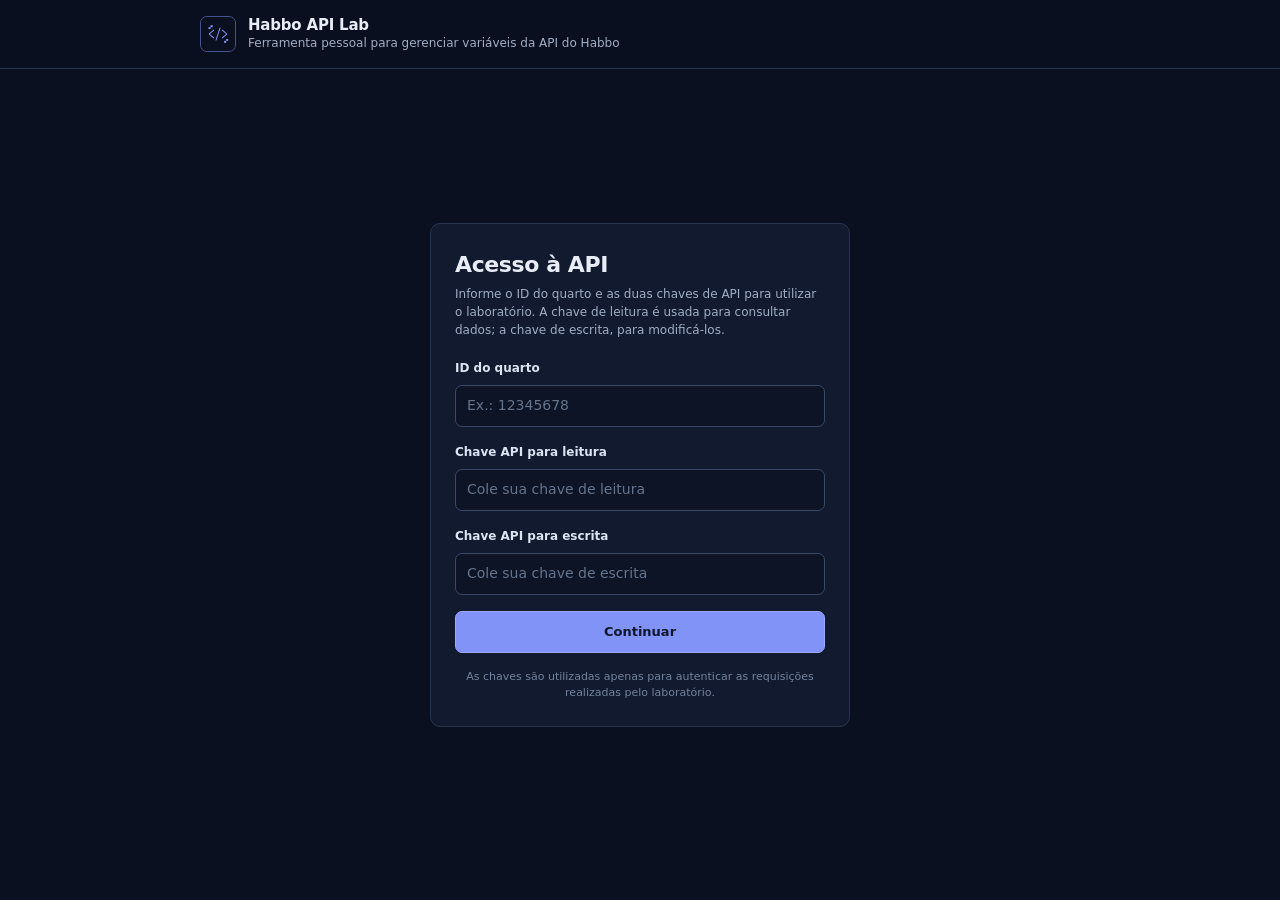
<file: index.html>
<!DOCTYPE html>
<html lang="pt-BR">
<head>
  <meta charset="UTF-8">
  <meta name="viewport" content="width=device-width, initial-scale=1.0">
  <meta name="theme-color" content="#0b1020">
  <meta name="description" content="Acesso ao Habbo API Lab.">
  <title>Acesso — Habbo API Lab</title>
  <link rel="icon" href="icon.png" type="image/png">
  <link rel="stylesheet" href="style.css">
</head>
<body class="page-auth">

  <a class="skip-link" href="#main-content">Pular para o conteúdo</a>

  <header class="topbar">
    <div class="topbar-inner">
      <a class="brand" href="index.html" aria-label="Habbo API Lab — início">
        <span class="brand-icon" aria-hidden="true">
          <img src="icon.png" alt="" width="32" height="32">
        </span>
        <span class="brand-text">
          <strong>Habbo API Lab</strong>
          <small>Ferramenta pessoal para gerenciar variáveis da API do Habbo</small>
        </span>
      </a>
    </div>
  </header>

  <main class="main-content main-content-auth" id="main-content">

    <section class="panel panel-auth" aria-labelledby="auth-title">

      <div class="panel-header">
        <h1 id="auth-title" class="auth-title">Acesso à API</h1>
        <p class="panel-description">
          Informe o ID do quarto e as duas chaves de API para utilizar o laboratório.
          A chave de leitura é usada para consultar dados; a chave de escrita, para modificá-los.
        </p>
      </div>

      <div id="login-error" class="alert alert-danger" role="alert" hidden>
        <strong class="alert-title">Não foi possível continuar</strong>
        <p class="alert-message"></p>
      </div>

      <!-- Sem <form> para evitar POST acidental no Live Server -->
      <div class="auth-form">

        <div class="field">
          <label for="room-id">ID do quarto</label>
          <input
            id="room-id"
            name="room-id"
            type="text"
            placeholder="Ex.: 12345678"
            inputmode="numeric"
            autocomplete="off"
            spellcheck="false"
            required
          >
        </div>

        <div class="field">
          <label for="read-api-key">Chave API para leitura</label>
          <input
            id="read-api-key"
            name="read-api-key"
            type="password"
            placeholder="Cole sua chave de leitura"
            autocomplete="off"
            spellcheck="false"
            required
          >
        </div>

        <div class="field">
          <label for="write-api-key">Chave API para escrita</label>
          <input
            id="write-api-key"
            name="write-api-key"
            type="password"
            placeholder="Cole sua chave de escrita"
            autocomplete="off"
            spellcheck="false"
            required
          >
        </div>

        <button
          id="login-submit"
          type="button"
          class="action-button action-button-primary auth-submit"
        >
          Continuar
        </button>

      </div>

      <p class="auth-hint">
        As chaves são utilizadas apenas para autenticar as requisições realizadas pelo laboratório.
      </p>

    </section>

  </main>
  <script src="script.js"></script>
</body>
</html>
</file>
<file: style.css>
/* ============================================================
   Habbo API Lab — styles
   ============================================================ */

:root {
  color-scheme: dark;

  /* Cores — superfícies */
  --bg: #0b1020;
  --surface: #111a2e;
  --surface-raised: #172239;
  --surface-input: #0c1426;
  --surface-code: #0a1120;

  /* Cores — bordas */
  --border: #27344c;
  --border-strong: #394966;
  --border-hover: #526484;

  /* Cores — texto */
  --text: #e8edf7;
  --text-secondary: #a0aec4;
  --text-muted: #74839d;
  --text-placeholder: #65748d;

  /* Cores — destaque */
  --accent: #8b9cff;
  --accent-hover: #a5b2ff;
  --accent-soft: rgb(139 156 255 / 12%);

  /* Cores — perigo */
  --danger: #ffb4b4;
  --danger-bg: #351a27;
  --danger-border: #8f3d50;

  /* Espaçamentos */
  --space-1: 4px;
  --space-2: 8px;
  --space-3: 12px;
  --space-4: 16px;
  --space-5: 20px;
  --space-6: 24px;
  --space-8: 32px;

  /* Raios */
  --radius: 10px;
  --radius-sm: 7px;
  --radius-xs: 5px;

  /* Layout */
  --content-max: 880px;
  --content-gutter: 24px;

  font-family: Inter, ui-sans-serif, system-ui, -apple-system,
    BlinkMacSystemFont, "Segoe UI", sans-serif;
}

* {
  box-sizing: border-box;
}

html {
  scroll-behavior: smooth;
  scroll-padding-top: 80px;
}

body {
  margin: 0;
  min-width: 320px;
  min-height: 100vh;
  background: var(--bg);
  color: var(--text);
  font-size: 14px;
  line-height: 1.5;
}

button,
input,
select,
textarea {
  font: inherit;
}

a {
  color: inherit;
  text-decoration: none;
}

button:focus-visible,
a:focus-visible,
input:focus-visible,
select:focus-visible,
textarea:focus-visible {
  outline: 2px solid var(--accent);
  outline-offset: 3px;
}

[hidden] {
  display: none !important;
}

.visually-hidden {
  position: absolute;
  width: 1px;
  height: 1px;
  padding: 0;
  margin: -1px;
  overflow: hidden;
  clip: rect(0, 0, 0, 0);
  white-space: nowrap;
  border: 0;
}

/* Skip link — visível apenas no foco */

.skip-link {
  position: absolute;
  top: -100px;
  left: var(--space-4);
  z-index: 100;
  padding: var(--space-2) var(--space-3);
  border: 1px solid var(--accent);
  border-radius: var(--radius-xs);
  background: var(--surface-raised);
  color: var(--text);
  font-size: 13px;
  font-weight: 650;
  transition: top 120ms ease;
}

.skip-link:focus {
  top: var(--space-4);
}

/* ============================================================
   Header (topbar fixa)
   ============================================================ */

.topbar {
  position: sticky;
  top: 0;
  z-index: 20;
  border-bottom: 1px solid var(--border);
  background: rgba(11, 16, 32, 0.85);
  backdrop-filter: blur(8px);
}

.topbar-inner {
  display: flex;
  align-items: center;
  justify-content: space-between;
  gap: var(--space-4);
  width: min(100% - calc(var(--content-gutter) * 2), var(--content-max));
  margin: 0 auto;
  padding: var(--space-4) 0;
}

.brand {
  display: flex;
  align-items: center;
  gap: var(--space-3);
  min-width: 0;
}

.brand-icon {
  display: grid;
  place-items: center;
  width: 36px;
  height: 36px;
  border: 1px solid #45528b;
  border-radius: var(--radius-sm);
  background: #202b50;
  overflow: hidden;
  flex-shrink: 0;
}

.brand-icon img {
  display: block;
  width: 100%;
  height: 100%;
  object-fit: contain;
}

.brand-text {
  display: block;
  min-width: 0;
}

.brand-text strong {
  display: block;
  color: var(--text);
  font-size: 15px;
  font-weight: 700;
  letter-spacing: -0.2px;
  line-height: 1.2;
}

.brand-text small {
  display: block;
  margin-top: 2px;
  color: var(--text-secondary);
  font-size: 12px;
  line-height: 1.3;
  white-space: nowrap;
  overflow: hidden;
  text-overflow: ellipsis;
}

.topbar-actions {
  display: flex;
  align-items: center;
  gap: var(--space-3);
}

.connection-status {
  display: inline-flex;
  align-items: center;
  gap: var(--space-2);
  padding: var(--space-1) var(--space-2);
  border: 1px solid var(--border);
  border-radius: var(--radius-xs);
  background: var(--surface);
}

.connection-status .status-indicator {
  background: var(--text-muted);
}

.status-indicator {
  flex-shrink: 0;
  width: 8px;
  height: 8px;
  border-radius: 50%;
  background: var(--text-muted);
}

.status-indicator-online { background: #70d6a0; }
.status-indicator-offline { background: var(--text-muted); }

/* ============================================================
   Layout principal
   ============================================================ */

.main-content {
  width: min(100% - calc(var(--content-gutter) * 2), var(--content-max));
  margin: 0 auto;
  padding: var(--space-8) 0 var(--space-6);
}

.main-content-wide {
  width: min(100% - calc(var(--content-gutter) * 2), 1200px);
}

.page-title {
  margin: 0 0 var(--space-5);
  color: var(--text);
  font-size: clamp(22px, 2.4vw, 26px);
  font-weight: 750;
  letter-spacing: -0.5px;
}

/* ============================================================
   Página de Login (Auth)
   ============================================================ */

.page-auth {
  display: flex;
  flex-direction: column;
  min-height: 100vh;
}

.main-content-auth {
  display: flex;
  flex: 1;
  align-items: center;
  justify-content: center;
  padding: var(--space-8) var(--content-gutter);
}

.panel-auth {
  width: 100%;
  max-width: 420px;
  margin-bottom: 0;
}

.auth-title {
  margin: 0 0 var(--space-1);
  font-size: 22px;
  font-weight: 750;
  letter-spacing: -0.4px;
}

.auth-form {
  display: flex;
  flex-direction: column;
  gap: var(--space-4);
  margin-top: var(--space-5);
}

.auth-submit {
  width: 100%;
  min-height: 46px;
  font-size: 14px;
}

.auth-hint {
  margin: var(--space-4) 0 0;
  color: var(--text-muted);
  font-size: 11px;
  text-align: center;
  line-height: 1.5;
}

/* ============================================================
   Painéis
   ============================================================ */

.panel {
  margin-bottom: var(--space-5);
  padding: clamp(18px, 3vw, var(--space-6));
  border: 1px solid var(--border);
  border-radius: var(--radius);
  background: var(--surface);
  scroll-margin-top: 80px;
}

.panel-header {
  margin-bottom: var(--space-5);
}

.panel-header h2 {
  margin: 0 0 var(--space-1);
  font-size: 15px;
  font-weight: 700;
  letter-spacing: -0.2px;
}

.panel-description {
  margin: 0;
  color: var(--text-secondary);
  font-size: 12px;
}

/* ============================================================
   Formulários
   ============================================================ */

.field {
  display: flex;
  flex-direction: column;
  gap: var(--space-2);
  min-width: 0;
}

.field label {
  color: #dce4f3;
  font-size: 12px;
  font-weight: 650;
}

.field input,
.field select,
.field textarea {
  width: 100%;
  min-width: 0;
  border: 1px solid var(--border-strong);
  border-radius: var(--radius-sm);
  background: var(--surface-input);
  color: var(--text);
  transition: border-color 150ms ease, box-shadow 150ms ease;
}

.field input,
.field select {
  min-height: 42px;
  padding: 9px 11px;
}

.field textarea {
  min-height: 108px;
  padding: 11px;
  resize: vertical;
  font-family: "SFMono-Regular", Consolas, "Liberation Mono", monospace;
  font-size: 12px;
  line-height: 1.6;
}

.field input::placeholder,
.field textarea::placeholder {
  color: var(--text-placeholder);
}

.field input:hover,
.field select:hover,
.field textarea:hover {
  border-color: var(--border-hover);
}

.field input:focus,
.field select:focus,
.field textarea:focus {
  border-color: var(--accent);
  outline: none;
  box-shadow: 0 0 0 3px var(--accent-soft);
}

.field select {
  cursor: pointer;
}

.field-help {
  margin: 0;
  color: var(--text-muted);
  font-size: 11px;
  line-height: 1.5;
}

.field-inline {
  display: flex;
  align-items: flex-end;
  gap: var(--space-3);
  margin-bottom: var(--space-4);
}

.field-inline .field {
  flex: 1;
  min-width: 0;
}

.field-inline .action-button {
  flex-shrink: 0;
}

.field-inline-top {
  margin-top: var(--space-5);
  padding-top: var(--space-4);
  border-top: 1px solid var(--border);
}

/* ============================================================
   Botões
   ============================================================ */

.action-button {
  display: inline-flex;
  align-items: center;
  justify-content: center;
  gap: var(--space-2);
  min-height: 42px;
  padding: 9px var(--space-4);
  border: 1px solid var(--border-strong);
  border-radius: var(--radius-sm);
  background: var(--surface-raised);
  color: var(--text);
  font-size: 13px;
  font-weight: 700;
  cursor: pointer;
  white-space: nowrap;
  transition: background-color 150ms ease, border-color 150ms ease,
    transform 150ms ease, opacity 150ms ease;
}

.action-button:hover:not(:disabled) {
  background: #1f2b45;
  border-color: var(--border-hover);
}

.action-button:active:not(:disabled) {
  transform: translateY(1px);
}

.action-button:disabled {
  cursor: not-allowed;
  opacity: 0.5;
}

.action-button-primary {
  border-color: #9ba9ff;
  background: #8293f7;
  color: #10172c;
}

.action-button-primary:hover:not(:disabled) {
  border-color: #c1caff;
  background: var(--accent-hover);
}

.action-button-ghost {
  background: transparent;
  border-color: var(--border);
  color: var(--text-secondary);
}

.action-button-ghost:hover:not(:disabled) {
  background: var(--surface-raised);
  border-color: var(--border-hover);
  color: var(--text);
}

.action-button-danger {
  border-color: var(--danger-border);
  background: var(--danger-bg);
  color: var(--danger);
}

.action-button-danger:hover:not(:disabled) {
  background: #4a1f30;
  border-color: var(--danger);
}

/* ============================================================
   Alertas
   ============================================================ */

.alert {
  display: flex;
  flex-direction: column;
  gap: 2px;
  margin-top: var(--space-4);
  padding: var(--space-3) var(--space-4);
  border: 1px solid transparent;
  border-radius: var(--radius-sm);
}

.alert-title {
  font-size: 12px;
  font-weight: 750;
}

.alert-message {
  margin: 0;
  font-size: 12px;
  line-height: 1.5;
}

.alert-danger {
  border-color: var(--danger-border);
  background: var(--danger-bg);
}

.alert-danger .alert-title {
  color: var(--danger);
}

.alert-danger .alert-message {
  color: #e8c4c9;
}

/* ============================================================
   Carregamento
   ============================================================ */

.loading-panel {
  display: flex;
  align-items: center;
  gap: var(--space-3);
  margin-top: var(--space-4);
  padding: var(--space-3);
  border: 1px solid #35456b;
  border-radius: var(--radius-sm);
  background: #17233d;
}

.spinner {
  flex-shrink: 0;
  width: 18px;
  height: 18px;
  border: 2px solid #46547b;
  border-top-color: #a8b5ff;
  border-radius: 50%;
  animation: spin 700ms linear infinite;
}

.loading-panel strong {
  display: block;
  margin-bottom: 2px;
  color: #dce4ff;
  font-size: 12px;
}

.loading-panel p {
  margin: 0;
  color: var(--text-secondary);
  font-size: 11px;
}

/* ============================================================
   Estados vazios
   ============================================================ */

.empty-state {
  display: flex;
  align-items: flex-start;
  gap: var(--space-3);
  margin-top: var(--space-4);
  padding: var(--space-4);
  border: 1px dashed var(--border-strong);
  border-radius: var(--radius-sm);
  background: rgb(12 20 38 / 50%);
}

.empty-icon {
  display: grid;
  flex-shrink: 0;
  place-items: center;
  width: 30px;
  height: 30px;
  border: 1px solid var(--border);
  border-radius: var(--radius-xs);
  background: var(--surface-raised);
  color: #a9b8d6;
  font-size: 16px;
}

.empty-state strong {
  display: block;
  margin: 1px 0 var(--space-1);
  color: #dbe4f4;
  font-size: 12px;
}

.empty-state p {
  margin: 0;
  color: var(--text-secondary);
  font-size: 11px;
  line-height: 1.6;
}

/* ============================================================
   Navegação por categorias
   ============================================================ */

.category-nav {
  display: flex;
  gap: var(--space-1);
  margin-bottom: var(--space-5);
  border-bottom: 1px solid var(--border);
}

.category-tab {
  padding: var(--space-3) var(--space-4);
  border: 0;
  border-bottom: 2px solid transparent;
  background: transparent;
  color: var(--text-secondary);
  font-size: 13px;
  font-weight: 650;
  cursor: pointer;
  transition: color 150ms ease, border-color 150ms ease;
}

.category-tab:hover {
  color: var(--text);
}

.category-tab.is-active {
  color: var(--accent);
  border-bottom-color: var(--accent);
}

.category-panel {
  display: none;
}

.category-panel.is-active {
  display: block;
}

/* ============================================================
   Barra de filtros
   ============================================================ */

.filter-bar {
  display: flex;
  align-items: flex-end;
  gap: var(--space-3);
  margin-bottom: var(--space-4);
}

.filter-bar-top {
  margin-top: var(--space-5);
  padding-top: var(--space-4);
  border-top: 1px solid var(--border);
}

.filter-field {
  flex: 1;
  min-width: 0;
}

/* ============================================================
   Tabela
   ============================================================ */

.table-section {
  margin-top: var(--space-4);
}

.table-meta {
  display: flex;
  align-items: center;
  justify-content: space-between;
  gap: var(--space-3);
  margin-bottom: var(--space-2);
}

.table-count {
  display: inline-flex;
  align-items: baseline;
  gap: var(--space-1);
  color: var(--text-secondary);
  font-size: 12px;
}

.table-count > span:first-child {
  color: var(--text);
  font-weight: 750;
}

.table-count-label {
  color: var(--text-muted);
  font-size: 11px;
}

.table-wrapper {
  margin-top: var(--space-4);
  overflow-x: auto;
  border: 1px solid var(--border);
  border-radius: var(--radius-sm);
}

.table-section .table-wrapper {
  margin-top: 0;
}

.data-table {
  width: 100%;
  min-width: 640px;
  border-collapse: collapse;
  font-size: 12px;
  table-layout: auto;
}

.data-table thead {
  background: var(--surface-raised);
}

.data-table th {
  padding: var(--space-3) var(--space-4);
  border-bottom: 1px solid var(--border);
  color: var(--text-secondary);
  font-size: 11px;
  font-weight: 750;
  text-align: left;
  letter-spacing: 0.5px;
  text-transform: uppercase;
  white-space: nowrap;
  vertical-align: bottom;
}

.data-table td {
  padding: var(--space-3) var(--space-4);
  border-bottom: 1px solid var(--border);
  color: var(--text);
  vertical-align: top;
  word-break: break-word;
}

.data-table tbody tr:last-child td {
  border-bottom: 0;
}

.data-table tbody tr:hover {
  background: var(--surface-raised);
}

.data-table th.col-actions,
.data-table td.cell-actions {
  width: 150px;
  min-width: 150px;
  max-width: 150px;
}

.cell-actions-inner {
  display: flex;
  flex-wrap: wrap;
  gap: var(--space-2);
  align-items: flex-start;
}

.data-table .cell-actions button {
  padding: 4px 8px;
  border: 1px solid var(--border-strong);
  border-radius: var(--radius-xs);
  background: var(--surface-input);
  color: var(--text-secondary);
  font-size: 11px;
  line-height: 1.4;
  cursor: pointer;
  transition: color 150ms ease, border-color 150ms ease,
    background-color 150ms ease;
}

.data-table .cell-actions button:hover {
  color: var(--text);
  border-color: var(--border-hover);
}

.data-table .cell-actions button.is-danger {
  color: var(--danger);
  border-color: var(--danger-border);
}

.data-table .cell-actions button.is-danger:hover {
  background: var(--danger-bg);
  color: var(--danger);
  border-color: var(--danger);
}

.data-table td input {
  width: 100%;
  min-width: 0;
  padding: 6px 8px;
  border: 1px solid var(--border-strong);
  border-radius: var(--radius-xs);
  background: var(--surface-input);
  color: var(--text);
  font-size: 12px;
  line-height: 1.4;
  transition: border-color 150ms ease, box-shadow 150ms ease;
}

.data-table td input:hover {
  border-color: var(--border-hover);
}

.data-table td input:focus {
  border-color: var(--accent);
  outline: none;
  box-shadow: 0 0 0 3px var(--accent-soft);
}

/* ============================================================
   Área do Avatar do Usuário (expandido)
   ============================================================ */

.user-avatar-area {
  display: flex;
  align-items: flex-end;
  gap: var(--space-4);
  margin-bottom: var(--space-4);
  padding: var(--space-4);
  border: 1px solid var(--border);
  border-radius: var(--radius-sm);
  background: var(--surface-raised);
}

.user-avatar-slot {
  flex-shrink: 0;
  position: relative;
  width: 100px;
  height: 160px;
  border: 1px solid var(--border);
  border-radius: var(--radius-sm);
  background: #0e1628;
  overflow: hidden;
}

.user-avatar {
  display: block;
  width: 100%;
  height: 100%;
  object-fit: contain;
  object-position: center bottom;
  image-rendering: pixelated;
  position: relative;
  z-index: 1;
}

.user-avatar-fallback {
  position: absolute;
  inset: 0;
  z-index: 0;
  display: flex;
  align-items: center;
  justify-content: center;
  color: var(--text-muted);
  font-size: 28px;
  font-weight: 300;
}

.user-avatar-info {
  flex: 1;
  min-width: 0;
  padding-bottom: var(--space-2);
  display: flex;
  flex-direction: column;
  gap: var(--space-2);
}

.user-avatar-name {
  margin: 0;
  color: var(--text);
  font-size: 18px;
  font-weight: 750;
  letter-spacing: -0.3px;
  word-break: break-word;
}

.user-avatar-status {
  display: flex;
  align-items: center;
  gap: var(--space-2);
  margin: 0;
  font-size: 13px;
  color: var(--text-secondary);
}

.user-avatar-mission {
  margin: 0;
  color: var(--text-muted);
  font-size: 13px;
  font-style: italic;
  line-height: 1.5;
  word-break: break-word;
}

.user-avatar-mission::before {
  content: "\201C";
}

.user-avatar-mission::after {
  content: "\201D";
}

.user-avatar-meta {
  display: grid;
  grid-template-columns: auto 1fr;
  gap: var(--space-1) var(--space-3);
  margin: var(--space-2) 0 0;
  font-size: 12px;
}

.user-avatar-meta dt {
  color: var(--text-muted);
  font-weight: 650;
  white-space: nowrap;
}

.user-avatar-meta dd {
  margin: 0;
  color: var(--text-secondary);
}

/* ============================================================
   Toast (notificações)
   ============================================================ */

.toast-container {
  position: fixed;
  bottom: var(--space-5);
  right: var(--space-5);
  z-index: 1000;
  display: flex;
  flex-direction: column;
  gap: var(--space-3);
  pointer-events: none;
}

.toast {
  display: flex;
  align-items: flex-start;
  gap: var(--space-3);
  min-width: 300px;
  max-width: 400px;
  padding: var(--space-3) var(--space-4);
  border: 1px solid var(--border-strong);
  border-radius: var(--radius-sm);
  background: var(--surface-raised);
  color: var(--text);
  font-size: 13px;
  box-shadow: 0 4px 12px rgba(0, 0, 0, 0.4);
  pointer-events: auto;
  animation: slideIn 0.3s ease forwards;
}

.toast-danger {
  border-color: var(--danger-border);
  background: var(--danger-bg);
  color: #e8c4c9;
}

.toast-success {
  border-color: #28694a;
  background: #123126;
  color: #9be4bd;
}

.toast-info {
  border-color: var(--accent);
  background: #1f2b45;
  color: var(--text);
}

@keyframes slideIn {
  from { transform: translateX(100%); opacity: 0; }
  to { transform: translateX(0); opacity: 1; }
}

.toast.hiding {
  animation: slideOut 0.3s ease forwards;
}

@keyframes slideOut {
  from { transform: translateX(0); opacity: 1; }
  to { transform: translateX(100%); opacity: 0; }
}

/* ============================================================
   Dica
   ============================================================ */

.hint-text {
  margin: var(--space-2) 0 var(--space-4);
  color: var(--text-muted);
  font-size: 11px;
  font-style: italic;
  line-height: 1.4;
}

/* ============================================================
   Animações
   ============================================================ */

@keyframes spin {
  to { transform: rotate(360deg); }
}

/* ============================================================
   Responsivo
   ============================================================ */

@media (max-width: 700px) {
  .topbar-inner {
    width: calc(100% - var(--space-8));
    padding: var(--space-3) 0;
  }

  .brand-text small { display: none; }
  .brand-icon { width: 32px; height: 32px; }

  .main-content, .main-content-wide {
    width: 100%;
    padding: var(--space-5) var(--space-4) var(--space-4);
  }

  .main-content-auth {
    padding: var(--space-5) var(--space-4);
  }

  .panel { margin-bottom: var(--space-4); }

  .category-nav { overflow-x: auto; }
  .category-tab { white-space: nowrap; }

  .field-inline, .filter-bar {
    flex-direction: column;
    align-items: stretch;
  }

  .field-inline .action-button,
  .filter-bar .action-button { width: 100%; }

  .data-table { font-size: 11px; }
  .data-table th, .data-table td { padding: var(--space-2) var(--space-3); }
  .data-table th.col-actions, .data-table td.cell-actions { width: 120px; min-width: 120px; max-width: 120px; }

  .user-avatar-area { flex-direction: column; align-items: center; text-align: center; }
  .user-avatar-info { padding-bottom: 0; }
  .user-avatar-meta { grid-template-columns: 1fr; gap: 2px; text-align: left; width: 100%; }
  .user-avatar-meta dt { margin-top: var(--space-2); }
}

@media (max-width: 420px) {
  .main-content { padding: var(--space-4) var(--space-3) var(--space-3); }
  .panel { padding: var(--space-4) var(--space-3); }
  .panel-auth { padding: var(--space-5) var(--space-4); }
}

@media (prefers-reduced-motion: reduce) {
  *, *::before, *::after {
    scroll-behavior: auto !important;
    animation-duration: 0.01ms !important;
    animation-iteration-count: 1 !important;
    transition-duration: 0.01ms !important;
  }
}
</file>
